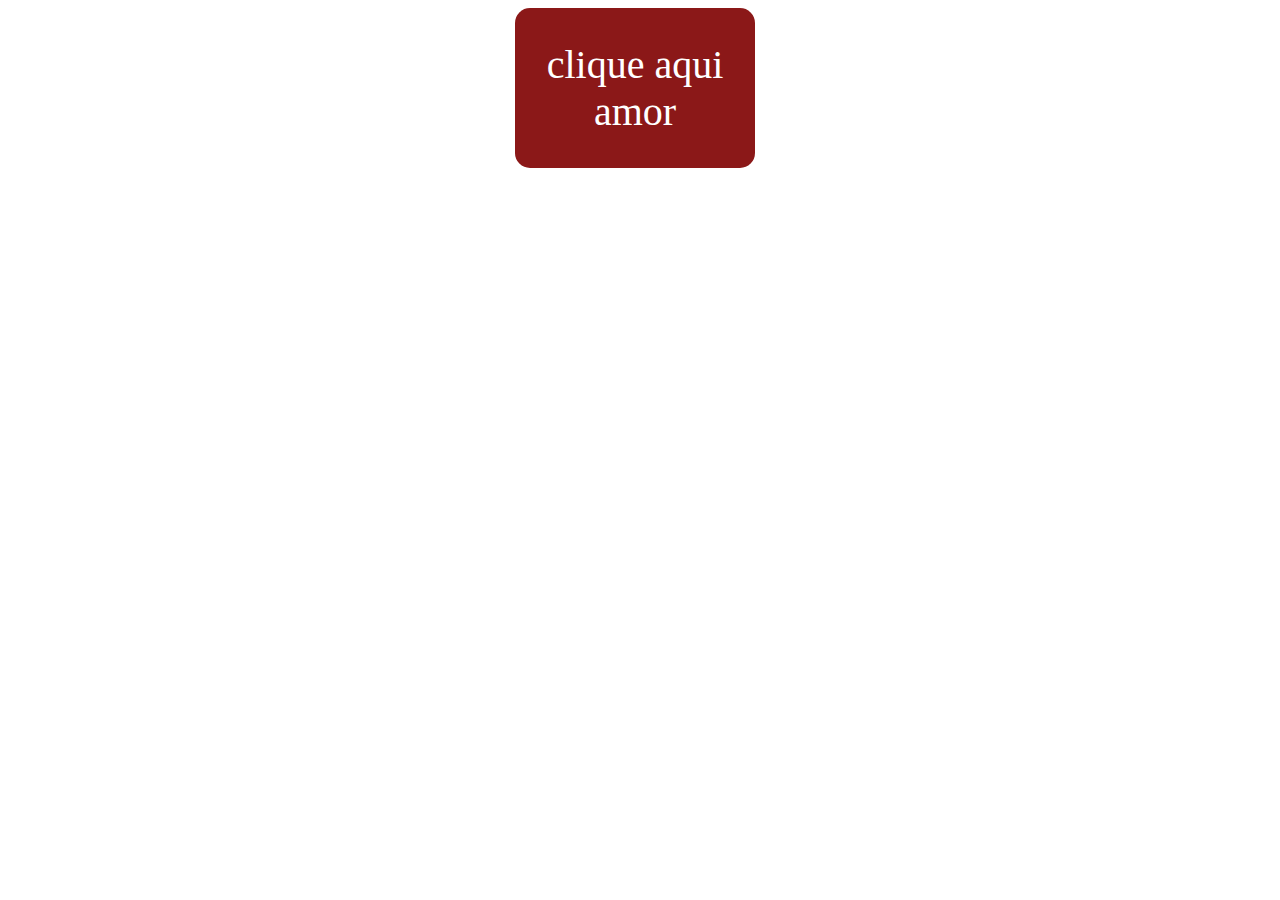
<file: index.html>
<!DOCTYPE html>
<html lang="pt-br">
<head>
    <meta charset="UTF-8">
    <meta name="viewport" content="width=device-width, initial-scale=1.0">
    <title>júlia</title>
    <link rel="stylesheet" href="styles.css">
</head>
<body>
    
        <a class="btn" href="https://open.spotify.com/intl-pt/track/1V9fwxFlTc2eOxe9ZEO8zk?si=JYaiPYvpR7CtisLfsLn3ZA" target="_blank">clique aqui amor</a>
    
</body>
</html>
</file>
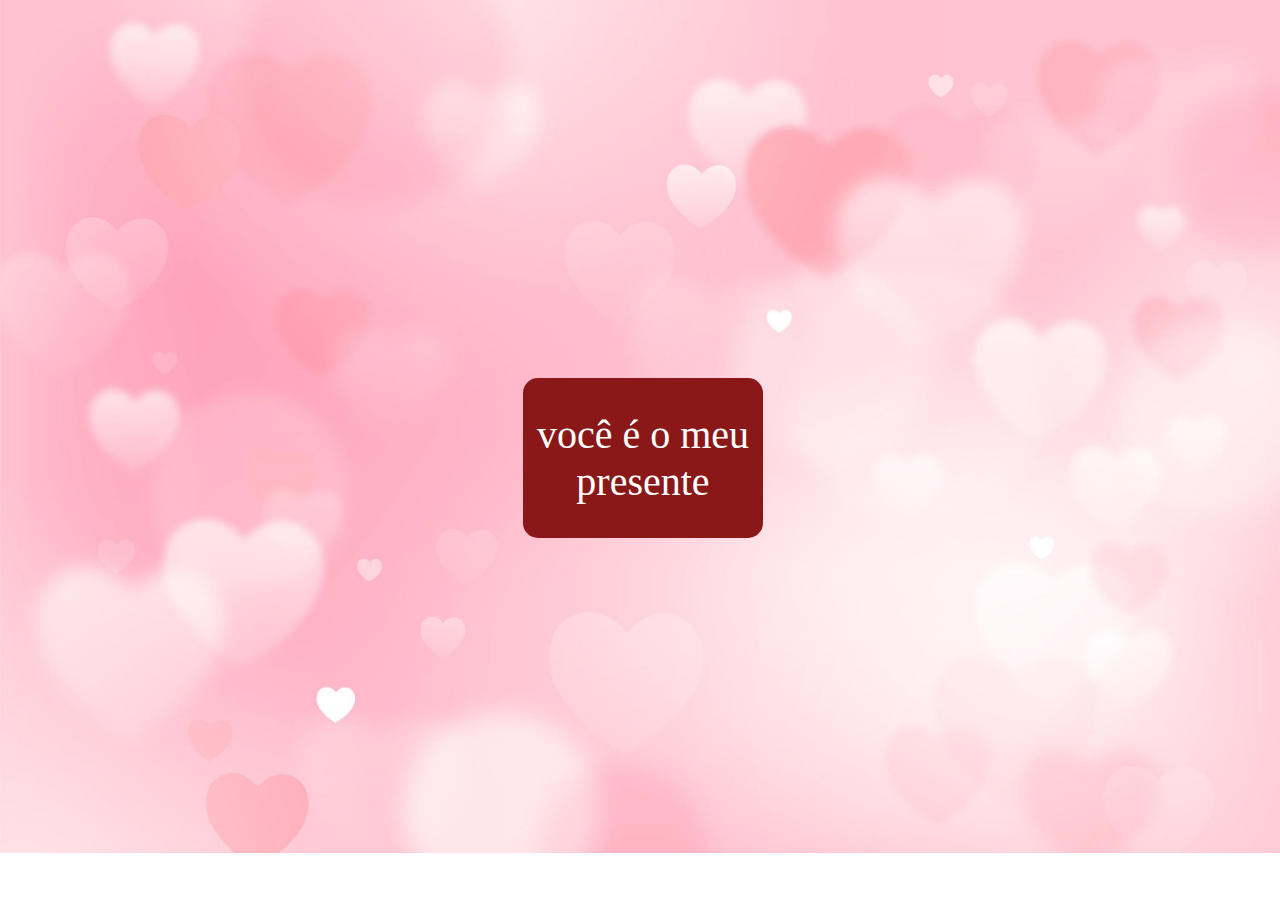
<file: pt2.html>
<!DOCTYPE html>
<html lang="pt-br">
<head>
    <meta charset="UTF-8">
    <meta name="viewport" content="width=device-width, initial-scale=1.0">
    <title>júlia</title>
    <link rel="stylesheet" href="styles.css">
    <style>
        body{
            width: 100vw;
            height: 100vh;
            background-image: url(/img/4871703.jpg);
            background-size: 100%;
            background-repeat: no-repeat;
        }
    </style>
</head>
<body>
    

        <a class="btn" href="pt3.html">você é o meu presente</a>
    
</body>
</html>
</file>
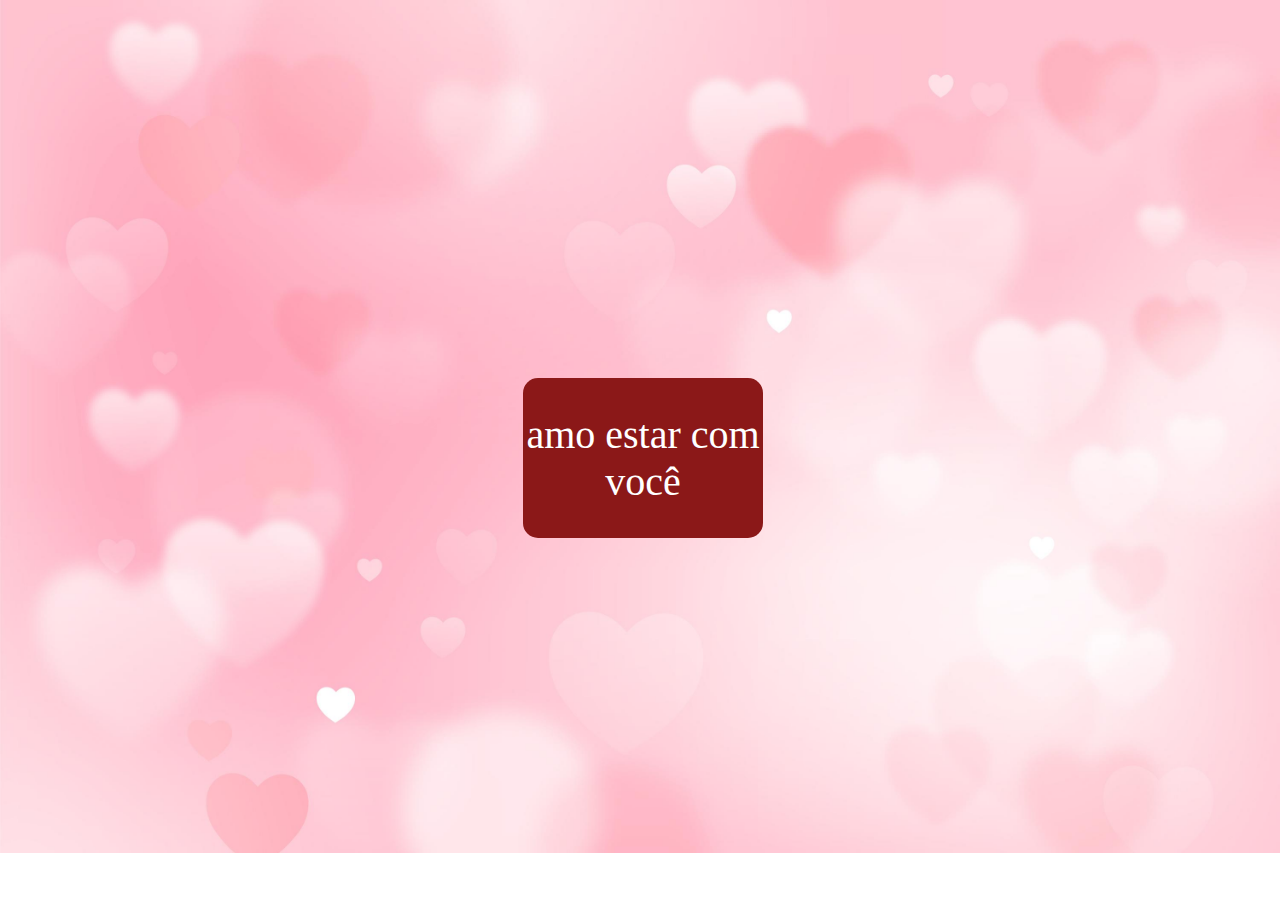
<file: pt3.html>
<!DOCTYPE html>
<html lang="pt-br">
<head>
    <meta charset="UTF-8">
    <meta name="viewport" content="width=device-width, initial-scale=1.0">
    <title>júlia</title>
    <link rel="stylesheet" href="styles.css">
    <style>
        body{
            width: 100vw;
            height: 100vh;
            background-image: url(/img/4871703.jpg);
            background-size: 100%;
            background-repeat: no-repeat;
        }
    </style>
</head>
<body>
    

        <a class="btn" href="pt4.html">amo estar com você</a>
    
</body>
</html>
</file>
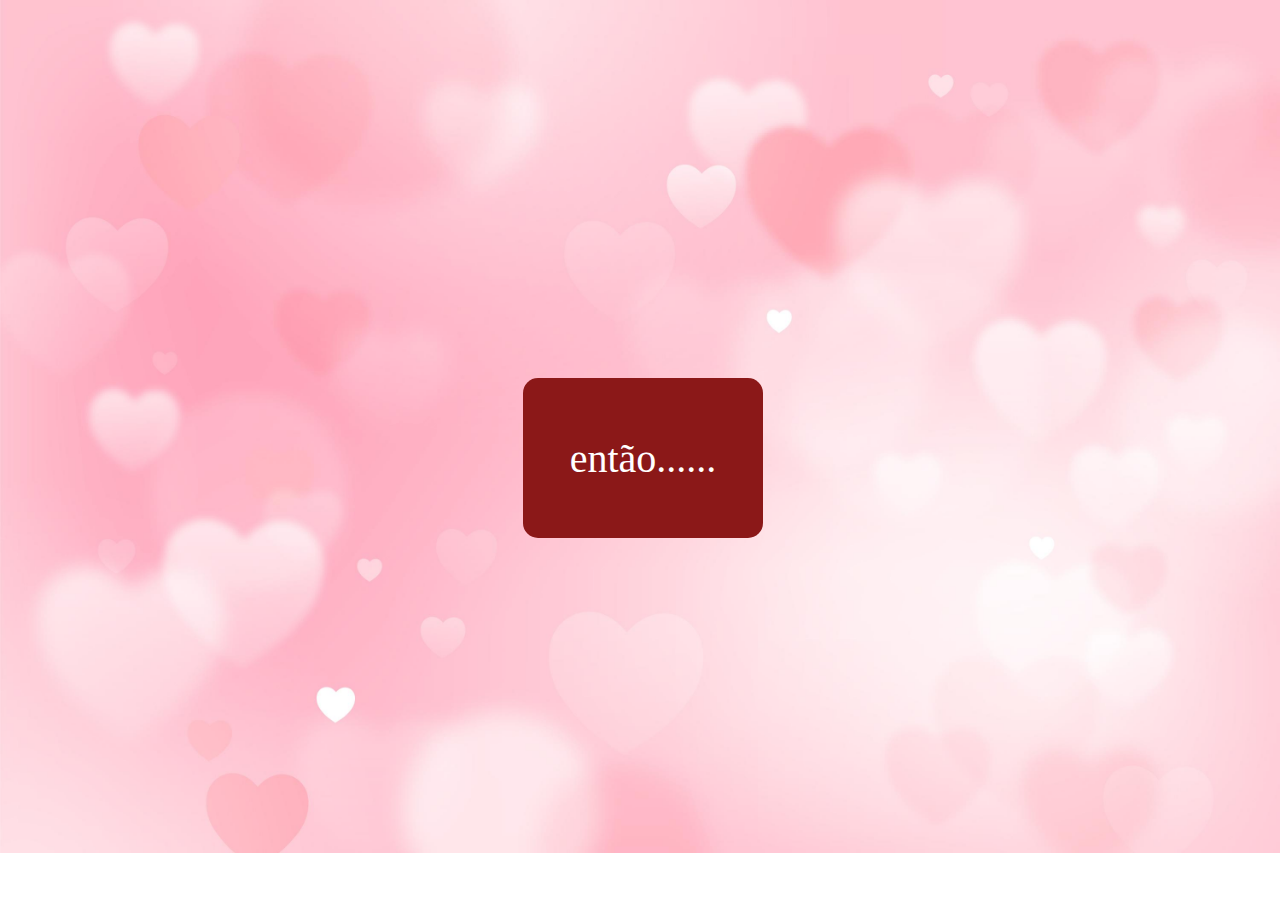
<file: pt4.html>
<!DOCTYPE html>
<html lang="pt-br">
<head>
    <meta charset="UTF-8">
    <meta name="viewport" content="width=device-width, initial-scale=1.0">
    <title>júlia</title>
    <link rel="stylesheet" href="styles.css">
    <style>
        body{
            width: 100vw;
            height: 100vh;
            background-image: url(/img/4871703.jpg);
            background-size: 100%;
            background-repeat: no-repeat;
        }
    </style>
</head>
<body>
    

        <a class="btn" href="pt5.html">então......</a>
    
</body>
</html>
</file>
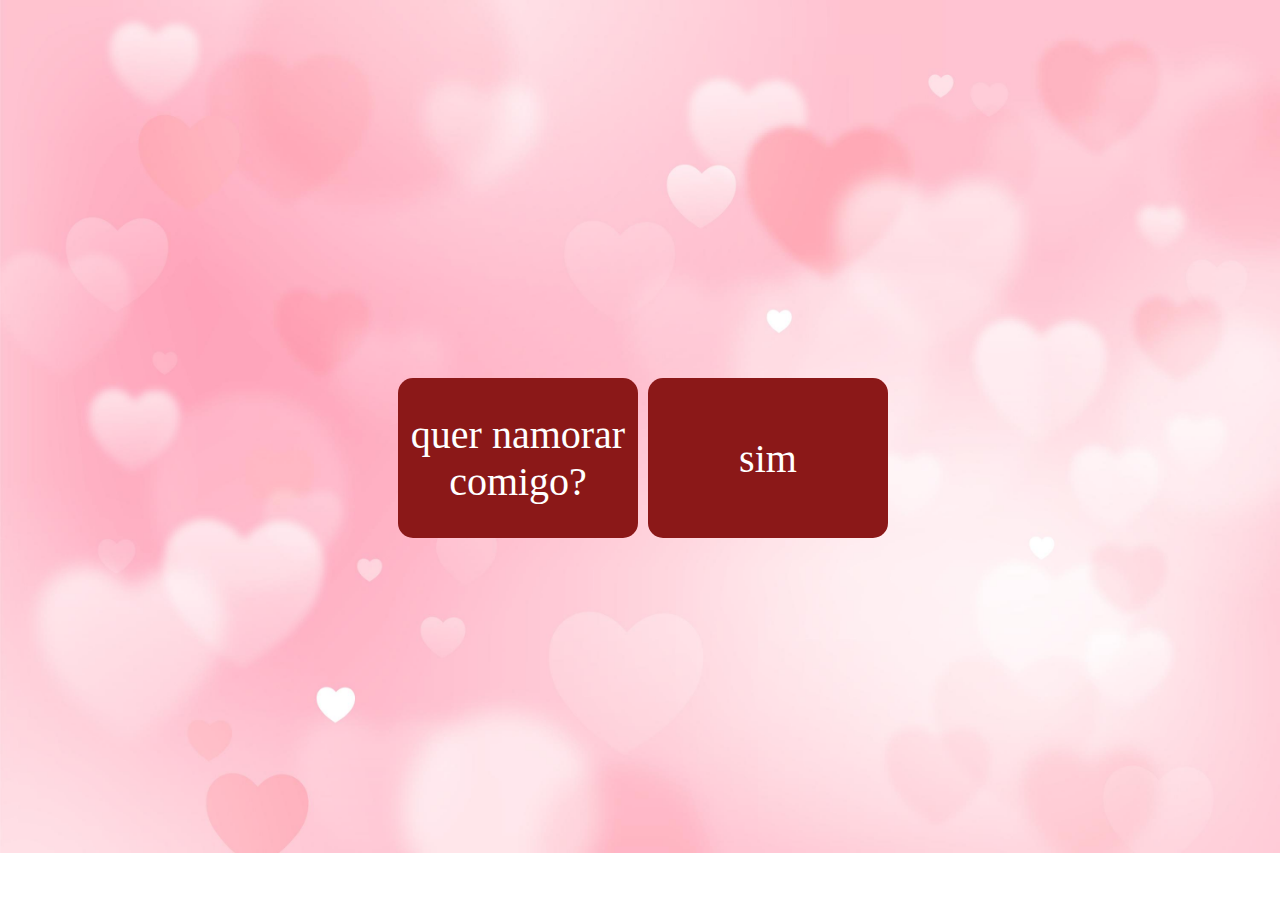
<file: pt5.html>
<!DOCTYPE html>
<html lang="pt-br">
<head>
    <meta charset="UTF-8">
    <meta name="viewport" content="width=device-width, initial-scale=1.0">
    <title>júlia</title>
    <link rel="stylesheet" href="styles.css">
    <style>
        body{
            width: 100vw;
            height: 100vh;
            background-image: url(/img/4871703.jpg);
            background-size: 100%;
            background-repeat: no-repeat;
        }
    </style>
</head>
<body>
    

        <a class="btn" href="">quer namorar comigo?</a><br><br>
        <a class="btn" href="pt6.html">sim</a>


    
</body>
</html>
</file>
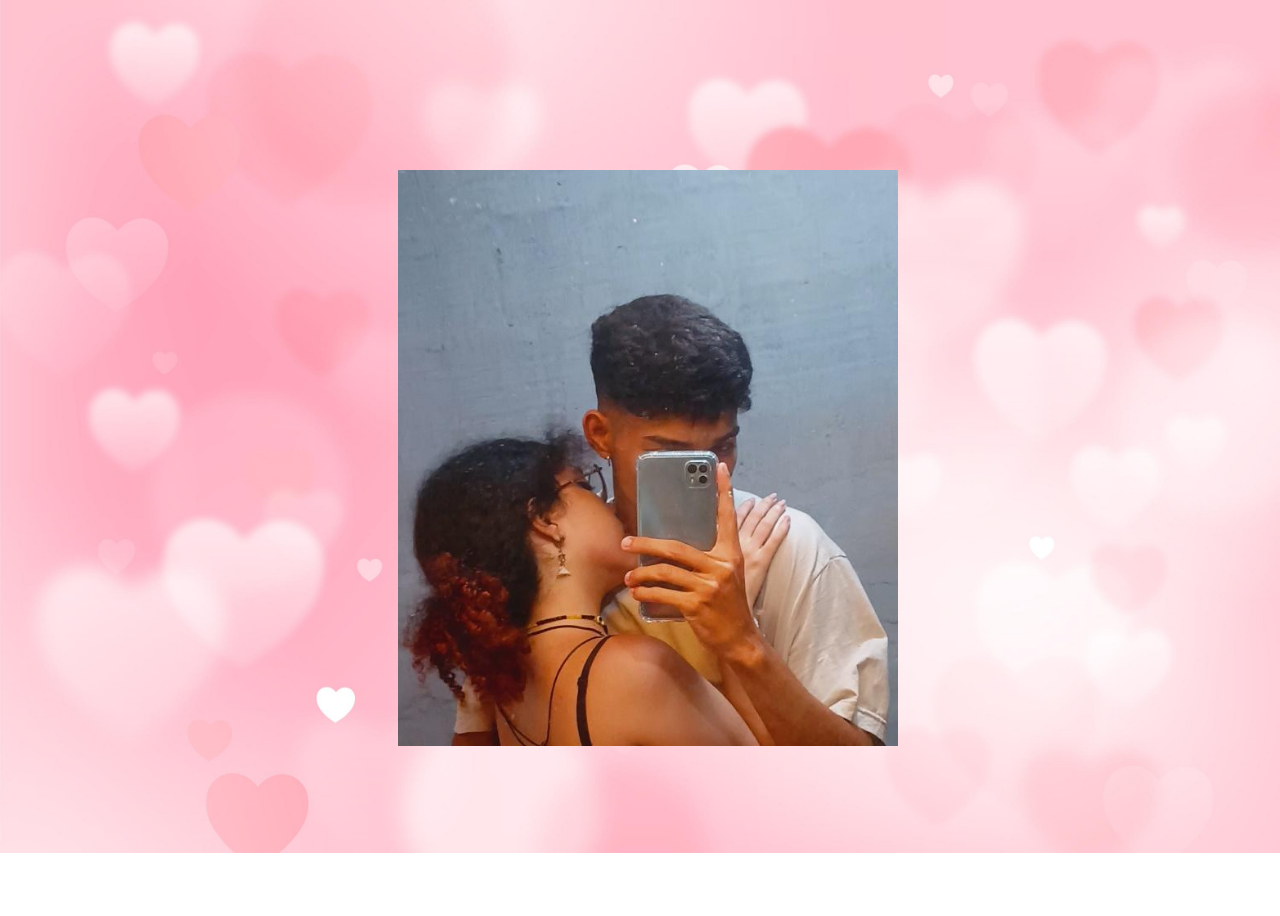
<file: pt6.html>
<!DOCTYPE html>
<html lang="pt-br">
<head>
    <meta charset="UTF-8">
    <meta name="viewport" content="width=device-width, initial-scale=1.0">
    <title>nos</title>
    <link rel="stylesheet" href="styles.css">
    <style>
        body{
            width: 100vw;
            height: 100vh;
            background-image: url(/img/4871703.jpg);
            background-size: 100%;
            background-repeat: no-repeat;
        }
    </style>
</head>
<body>
    <img class="foto" src="img/nos.jpg" width="500">
</body>
</html>
</file>
<file: styles.css>
body{
    display: flex;
    justify-content: center;
    align-items: center;
    text-align: center;
}

.btn {
    width: 15rem;
    height: 10rem;
    background-color: rgb(139, 24, 24);
    border-radius: 15px;
    display: flex;
    justify-content: center;
    align-items: center;
    text-align: center;
    color: white;
    text-decoration: none;
    font-family: Georgia, 'Times New Roman', Times, serif;
    font-size: 40px;
    margin-top: 180px;
    margin: 0px 10px 0px 0px;
}
.btn:hover{
    background-color: rgb(234, 7, 7);
}
</file>
